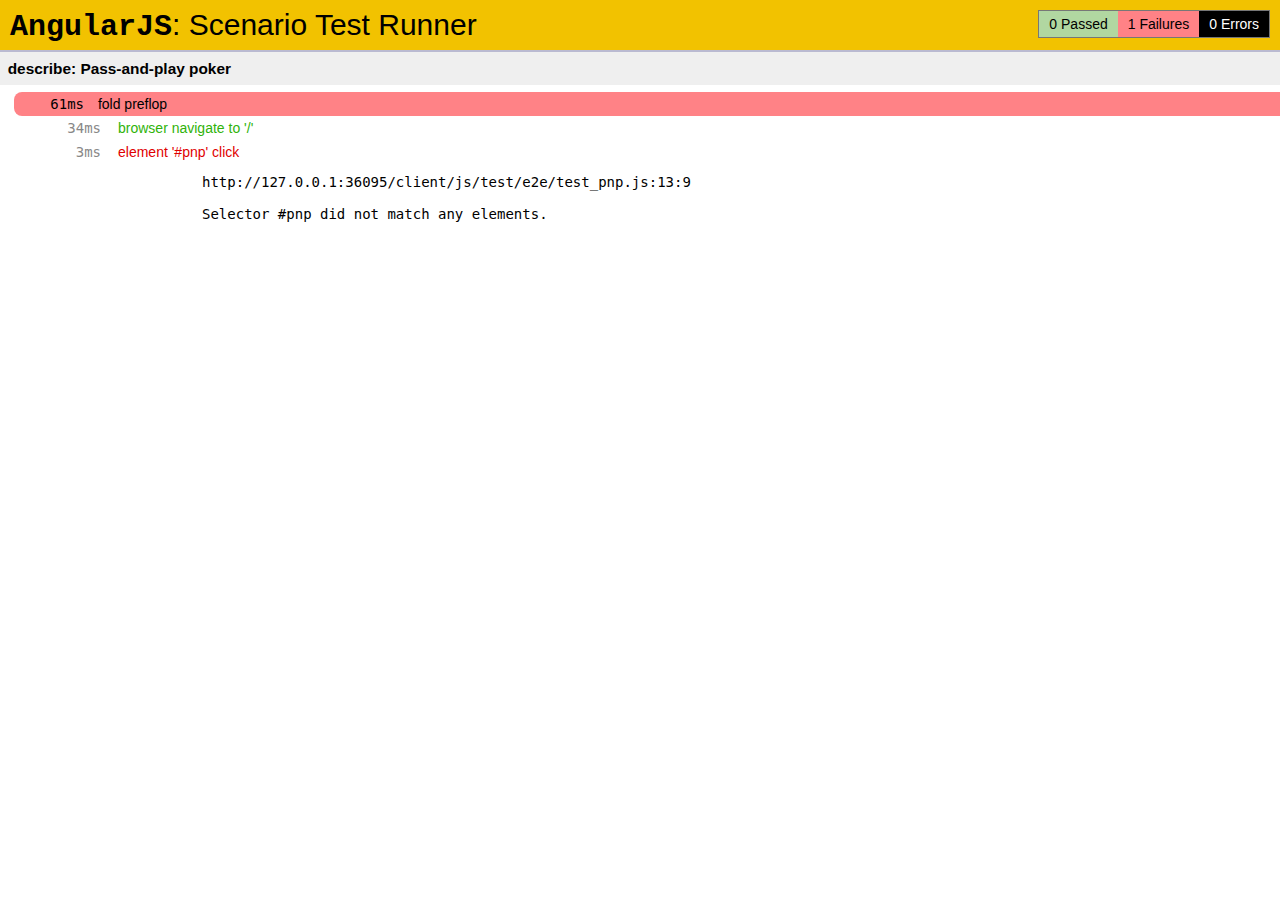
<file: client/js/test/e2e/runner.html>
<!doctype html>
<html lang="en">
  <head>
    <title>Test Runner</title>
    <script src="../lib/angular-scenario.js" ng-autotest></script>
    <script src="test_pnp.js"></script>
  </head>
  <body>
  </body>
</html>
</file>
